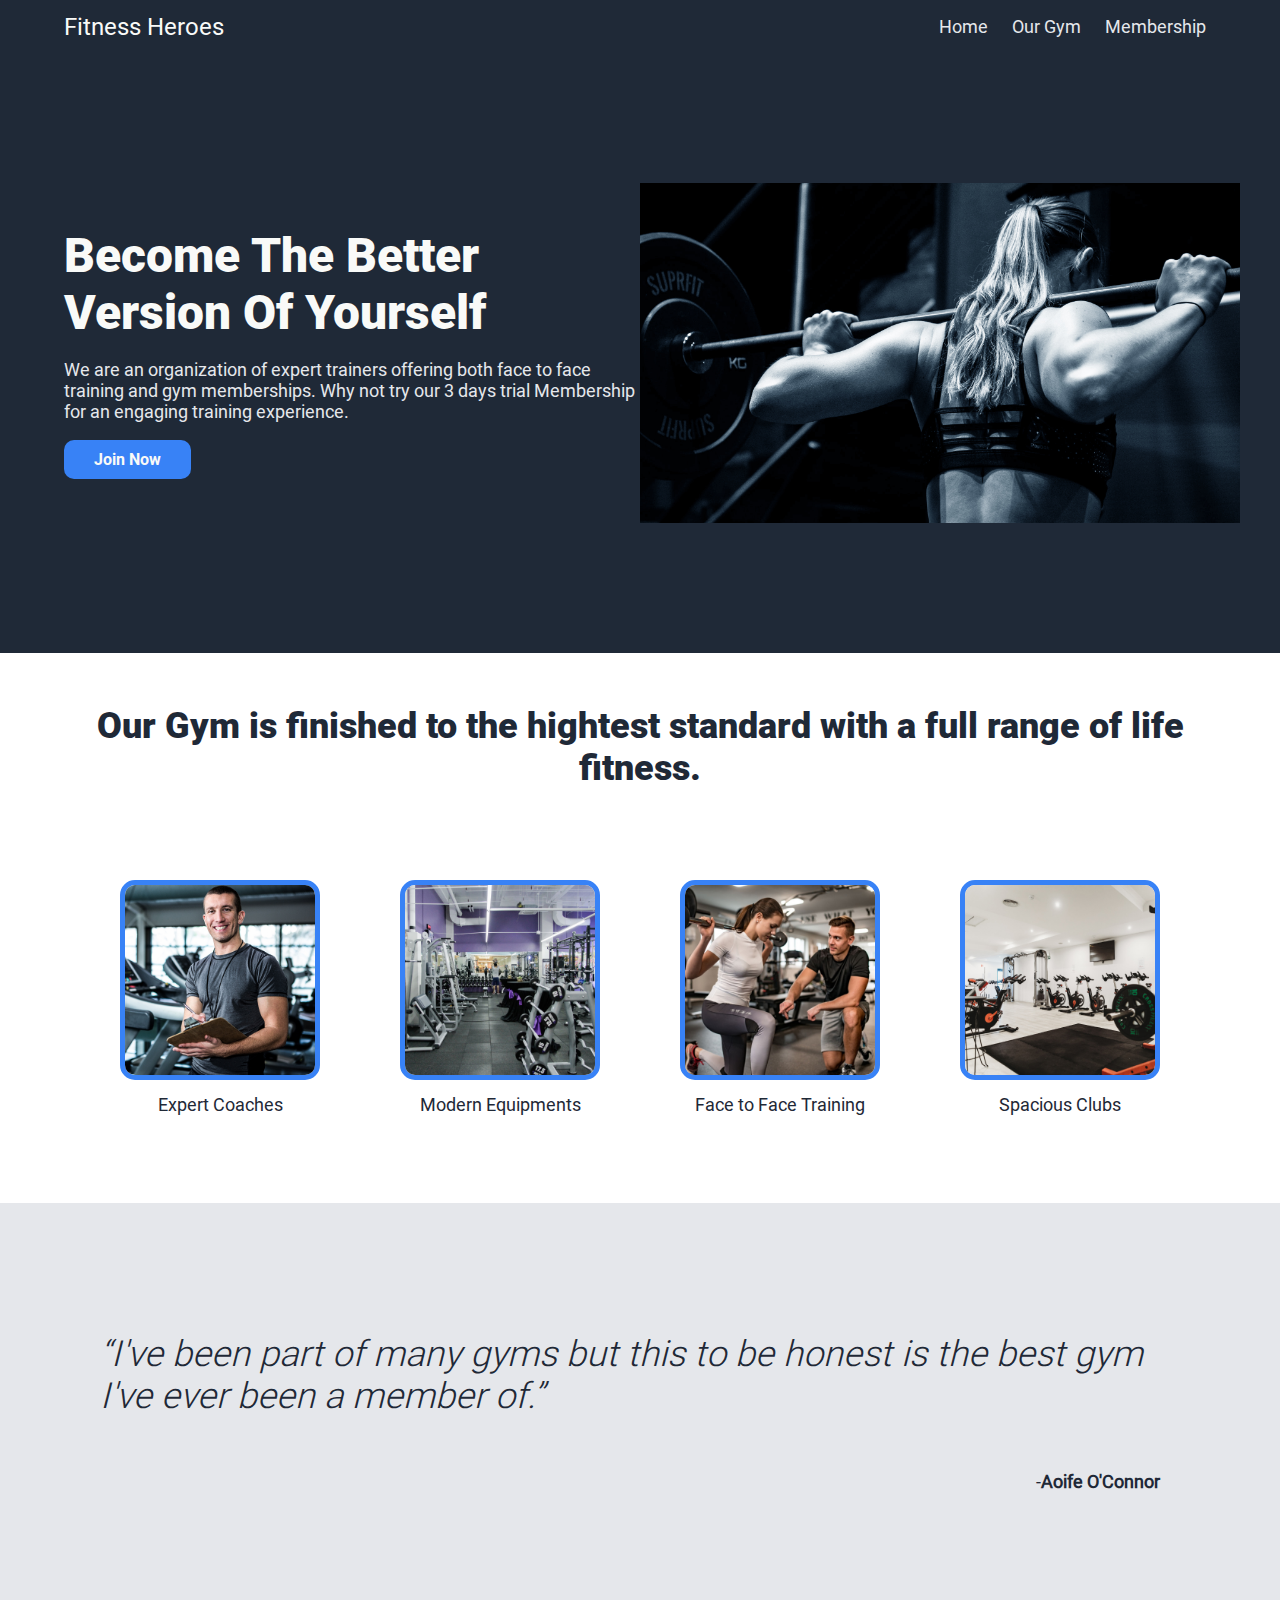
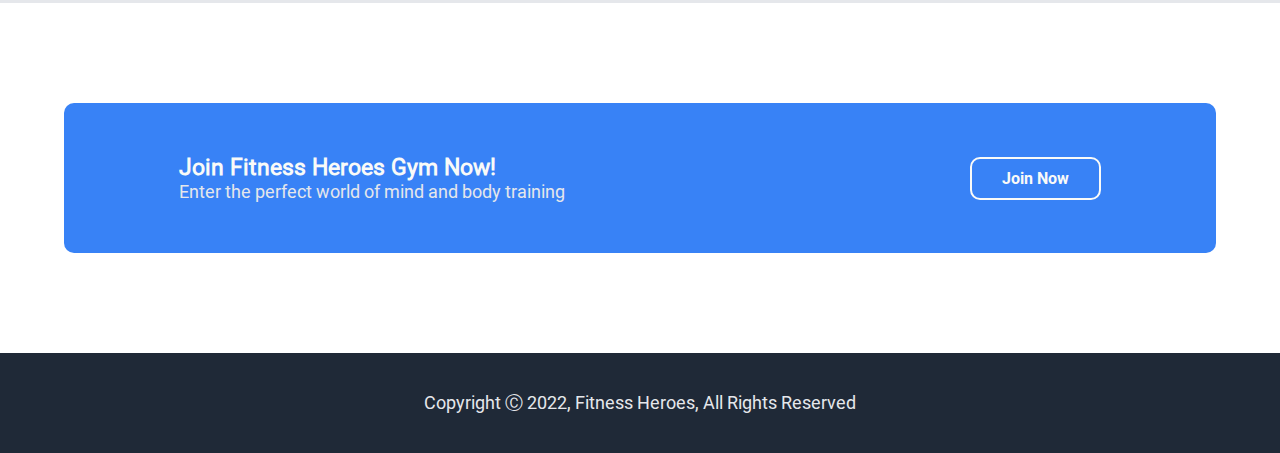
<file: index.html>
<!DOCTYPE html>
<html lang="en">
    <head>
        <meta charset="UTF-8">
        <meta http-equiv="X-UA-Compatible" content="IE=edge">
        <meta name="viewport" content="width=device-width, initial-scale=1.0">
        <!-- Favicon -->
        <link
            rel="icon"
            type="image/png"
            href="./assets/images/favicon.png"
            sizes="16x16"
        >
        <!-- Font Awesome CDN -->
        <link 
            rel="stylesheet" href="https://cdnjs.cloudflare.com/ajax/libs/font-awesome/6.1.1/css/all.min.css" 
            integrity="sha512-KfkfwYDsLkIlwQp6LFnl8zNdLGxu9YAA1QvwINks4PhcElQSvqcyVLLD9aMhXd13uQjoXtEKNosOWaZqXgel0g==" 
            crossorigin="anonymous" 
            referrerpolicy="no-referrer"
        >
        <!-- CSS External File -->
        <link rel="stylesheet" type="text/css" href="./assets/css/style.css">
        <title>Fitness Heroes | Homepage</title>
    </head>
    <body>
        <!-- Navbar -->
        <header class="bg-dark">
            <div class="container">
                <div class="navbar">
                    <a href="./index.html" class="navbar-brand txt-extra-light-color">
                        <i class="fa-solid fa-dumbbell"></i> Fitness Heroes
                    </a>
                    <nav>
                        <ul class="nav-links">
                            <li>
                                <a href="./index.html" class="txt-light-color active">Home</a>
                            </li>
                            <li>
                                <a href="./pages/our-gym.html" class="txt-light-color">Our Gym</a>
                            </li>
                            <li>
                                <a href="./pages/membership.html" class="txt-light-color">Membership</a>
                            </li>
                        </ul>
                    </nav>
                </div>
            </div>
        </header>

        <!-- Hero section -->
        <section class="bg-dark">
            <div id="hero-box" class="container">
                <div class="row">
                    <div class="hero-items">
                        <h1 class="hero-title txt-extra-light-color">Become The Better Version Of Yourself</h1>
                        <p class="hero-secondary-text txt-light-color">
                            We are an organization of expert trainers offering both face to face training and gym memberships. Why not try our 3 
                            days trial Membership for an engaging training experience.
                        </p>
                        <a href="./pages/membership.html" class="my-btn">Join Now</a>
                    </div>
                    <div class="hero-items">
                        <img 
                            src="./assets/images/hero-img.jpg" 
                            alt="A woman lifting a dumbbell at a gym."
                            class="hero-img"
                        >
                    </div>
                </div>
            </div>
        </section>

        <!-- Information section -->
        <section>
            <div id="info-box" class="container-md">
                <div class="info-wrap">
                    <h2 class="txt-center">
                            Our Gym is finished to the hightest standard with a full range of life fitness.
                    </h2>
                    <div class="images-container">
                        <figure>
                            <img 
                                src="./assets/images/info-001.jpg" 
                                alt="Personal trainer smiling"
                                class="info-img"
                                >
                            <figcaption class="txt-center">Expert Coaches</figcaption>
                        </figure>
                        <figure>
                            <img 
                                src="./assets/images/info-002.jpg" 
                                alt="Fitness studio and gym with modern and luxurious equipment"
                                class="info-img"
                            >
                            <figcaption class="txt-center">Modern Equipments</figcaption>
                        </figure>
                        <figure>
                            <img 
                                src="./assets/images/info-003.jpg" 
                                alt="Personal trainer coaching a young woman"
                                class="info-img"
                            >
                            <figcaption class="txt-center">Face to Face Training</figcaption>
                        </figure>
                        <figure>
                            <img 
                                src="./assets/images/info-004.jpg" 
                                alt="Spacious and luxurious spinning room"
                                class="info-img"
                            >
                            <figcaption class="txt-center">Spacious Clubs</figcaption>
                        </figure>
                    </div>
                </div>
            </div>
        </section>

        <!-- Quote section -->
        <section class="bg-light">
            <div id="quote-box" class="container-md">
                <h3 class="txt-light">
                    <em>“I've been part of many gyms but this to be honest is the best gym I've ever been a member of.”</em>
                </h3>
                <p>
                    -<strong>Aoife O'Connor</strong>
                </p>
            </div>
        </section>

        <!-- Sign up section -->
        <section id="sign-up">
            <div class="sign-up-box">
                <div class="container-md">
                    <div class="item-col-start">
                        <h3 class="txt-extra-light-color">Join Fitness Heroes Gym Now!</h3>
                        <p class="txt-light-color">
                            Enter the perfect world of mind and body training
                        </p>
                    </div>
                    <div class="item-col-end">
                        <a href="./pages/membership.html" class="my-btn-outline">Join Now</a>
                    </div>
                </div>
            </div>
        </section>

        <!-- Website footer -->
        <footer class="bg-dark">
            <div class="container">
                <p class="txt-light-color">
                    Copyright Ⓒ 2022, Fitness Heroes, All Rights Reserved
                </p>
            </div>
        </footer>
    </body>
</html>
</file>
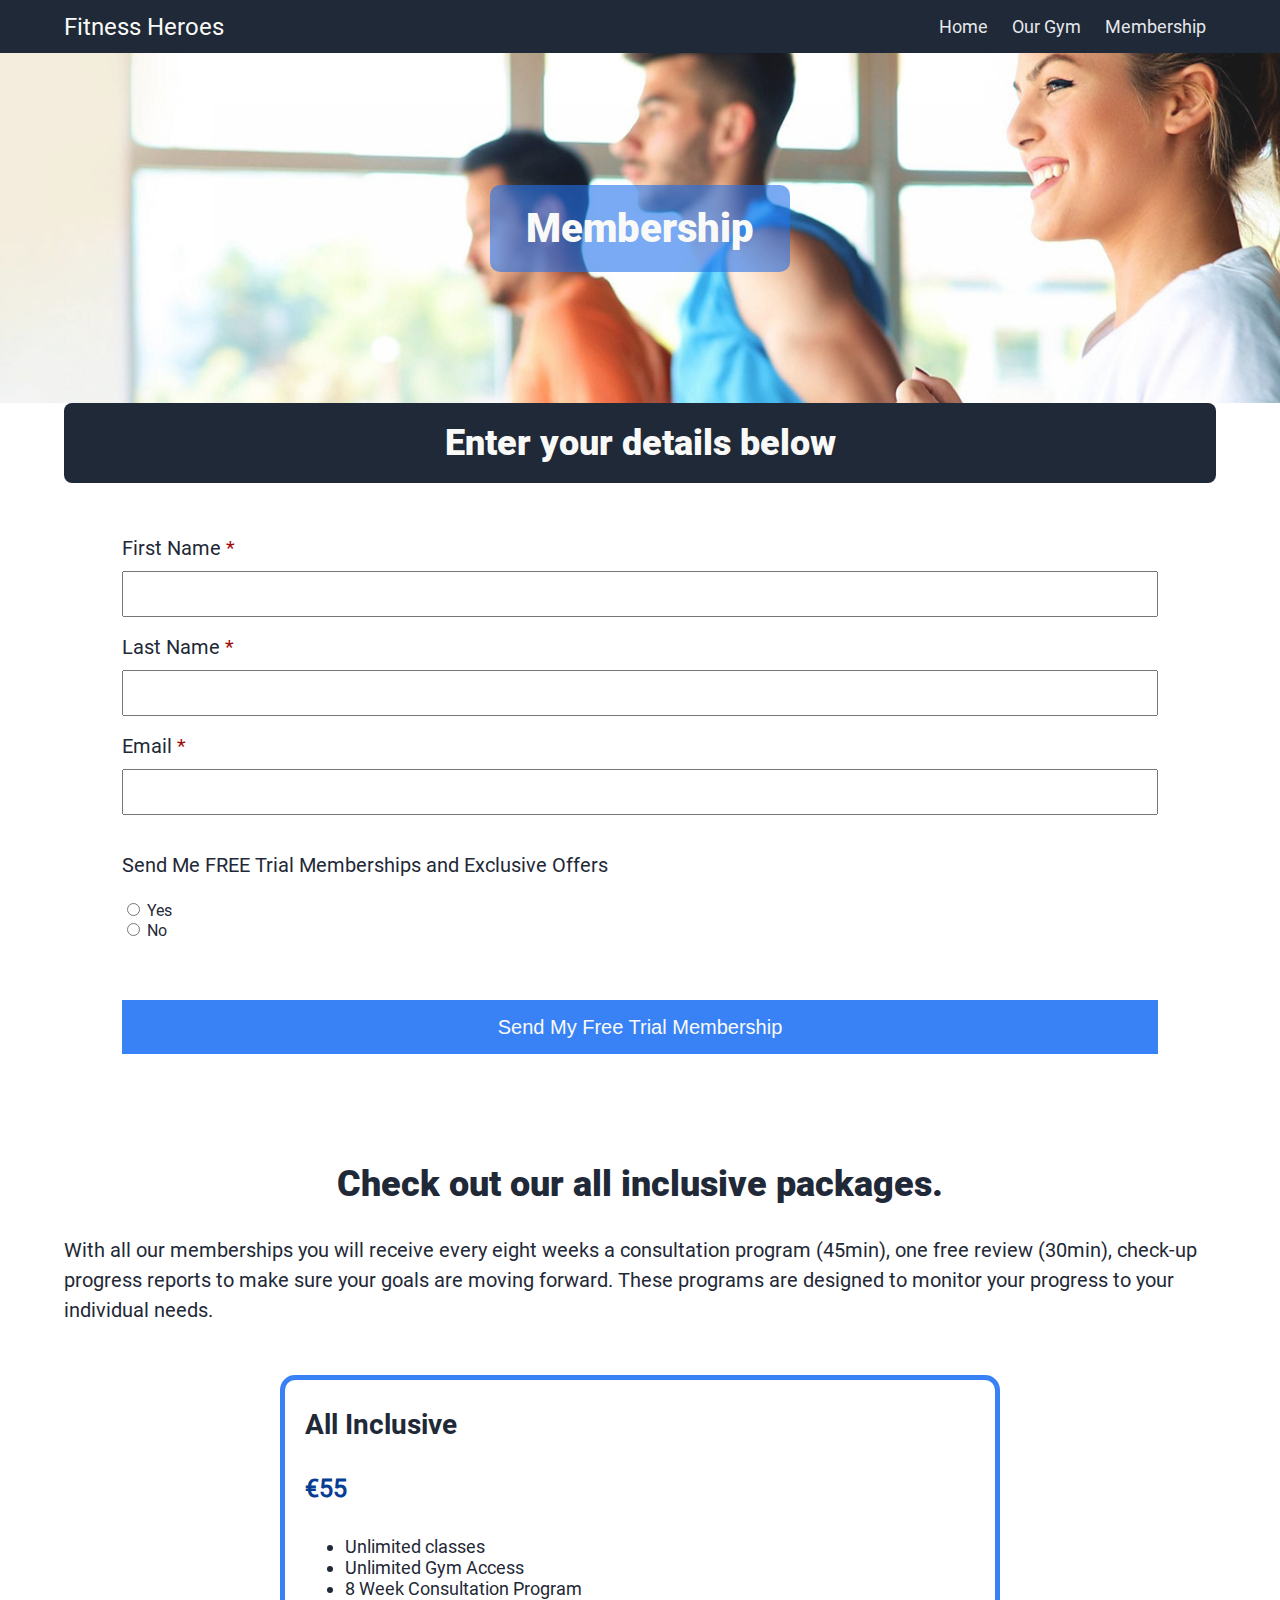
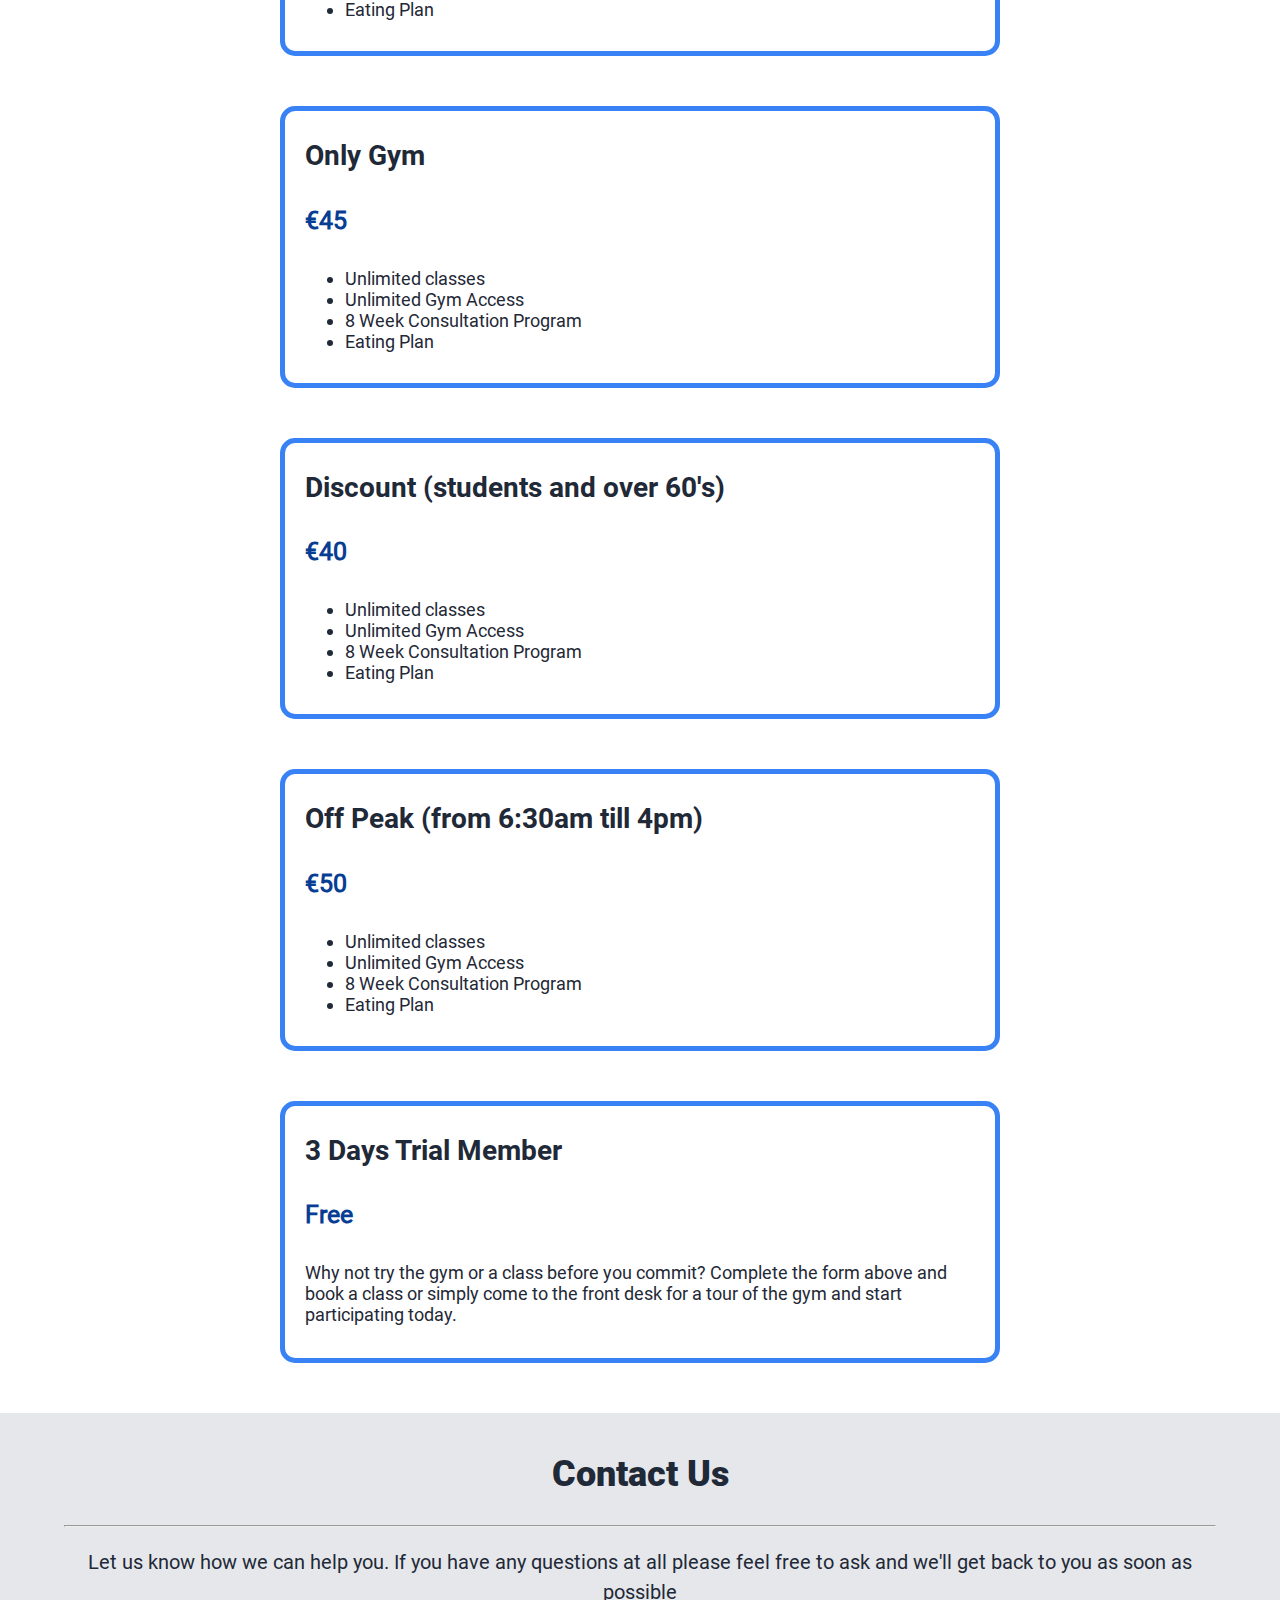
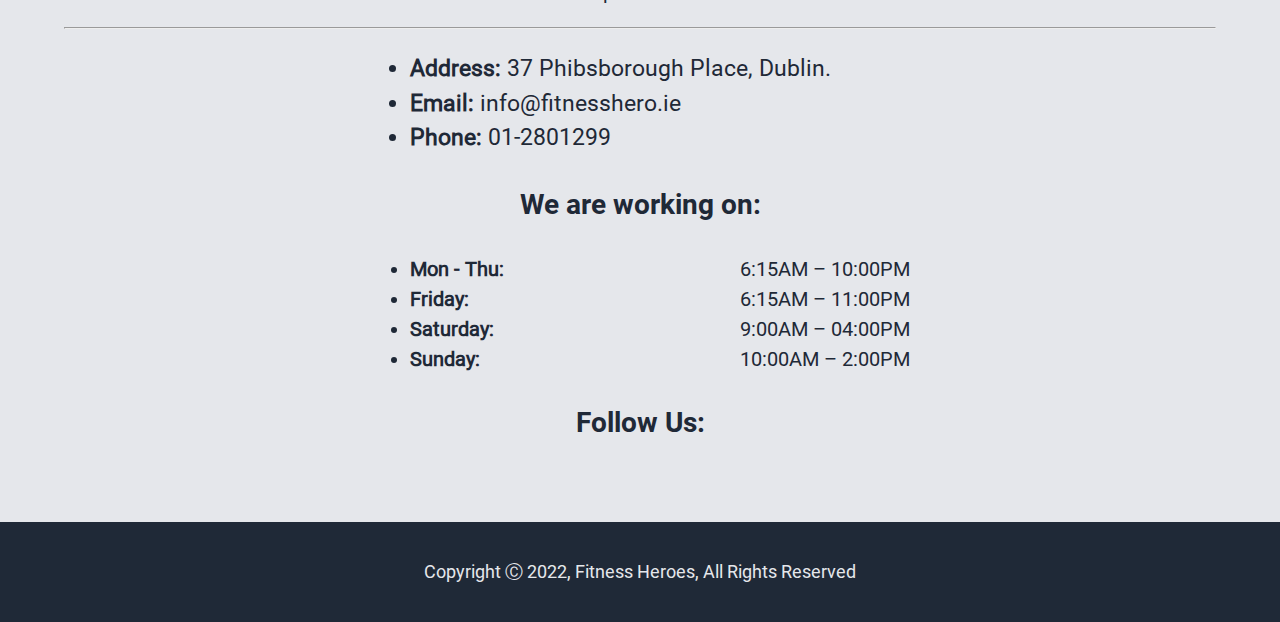
<file: pages/membership.html>
<!DOCTYPE html>
<html lang="en">
    <head>
        <meta charset="UTF-8">
        <meta http-equiv="X-UA-Compatible" content="IE=edge">
        <meta name="viewport" content="width=device-width, initial-scale=1.0">
        <!-- Favicon -->
        <link
            rel="icon"
            type="image/png"
            href="../assets/images/favicon.png"
            sizes="16x16"
        >
        <!-- Font Awesome CDN -->
        <link 
            rel="stylesheet" href="https://cdnjs.cloudflare.com/ajax/libs/font-awesome/6.1.1/css/all.min.css" 
            integrity="sha512-KfkfwYDsLkIlwQp6LFnl8zNdLGxu9YAA1QvwINks4PhcElQSvqcyVLLD9aMhXd13uQjoXtEKNosOWaZqXgel0g==" 
            crossorigin="anonymous" 
            referrerpolicy="no-referrer"
        >
        <!-- CSS External File -->
        <link rel="stylesheet" type="text/css" href="../assets/css/style.css">
        <title>Fitness Heroes | Membership</title>
    </head>
    <body>
        <!-- Navbar -->
        <header class="bg-dark">
            <div class="container">
                <div class="navbar">
                    <a href="../index.html" class="navbar-brand txt-extra-light-color">
                        <i class="fa-solid fa-dumbbell"></i> Fitness Heroes
                    </a>
                    <nav>
                        <ul class="nav-links">
                            <li>
                                <a href="../index.html" class="txt-light-color">Home</a>
                            </li>
                            <li>
                                <a href="./our-gym.html" class="txt-light-color">Our Gym</a>
                            </li>
                            <li>
                                <a href="./membership.html" class="txt-light-color active">Membership</a>
                            </li>
                        </ul>
                    </nav>
                </div>
            </div>
        </header>

        <!-- Banner section -->
        <section id="banner_membership">
            <h2 class="jumbotron txt-center txt-extra-light-color">Membership</h2>
        </section>

        <!-- FREE Trial Memberships section -->
        <section class="container">
            <div class="row bg-dark title-box">
                <h2 class="txt-extra-light-color">
                    <i class="fa-solid fa-chevron-down"></i> Enter your details below <i class="fa-solid fa-chevron-down"></i>
                </h2>
            </div>
            <div class="container-md">
                <div id="my-form">
                    <form action="#">
                        <label for="fname" class="paragraph-lg">
                            First Name <span class="xmark">*</span>
                        </label>
                        <input type="text" id="fname" name="firstname" required>
                    
                        <label for="lname" class="paragraph-lg">
                            Last Name <span class="xmark">*</span>
                        </label>
                        <input type="text" id="lname" name="lastname" required>

                        <label for="email" class="paragraph-lg">
                            Email <span class="xmark">*</span>
                        </label>
                        <input type="email" id="email" name="email" required>

                        <p class="paragraph-lg">
                            Send Me FREE Trial Memberships and Exclusive Offers
                        </p>
                        <input type="radio" id="yes" name="free_trial" value="yes" required>
                        <label for="yes">Yes</label><br>
                        <input type="radio" id="no" name="free_trial" value="no" required>
                        <label for="no">No</label><br>
                    
                        <input 
                            type="submit" 
                            value="Send My Free Trial Membership" 
                            class="paragraph-lg"
                        >
                    </form>
                </div>
            </div>
        </section>

        <!-- Our Plans section -->
        <section class="container">
            <h2 class="txt-center">Check out our all inclusive packages.</h2>
            <p class="paragraph-lg">
                With all our memberships you will receive every eight weeks a consultation program (45min), one free 
                review (30min), check-up progress reports to make sure your goals are moving forward. These programs 
                are designed to monitor your progress to your individual needs.
            </p>

            <!-- Plan 1 -->
            <div class="container-sm">
                <div class="plan-info">
                    <h3 class="plan-info__title">
                        <i class="fa-solid fa-spa orange-icon"></i> All Inclusive
                    </h3>
                    <h4 class="plan-info__price">€55</h4>
                    <ul class="fa-ul">
                        <li>
                            <span class="fa-li check">
                                <i class="fa-solid fa-square-check"></i>
                            </span>
                            Unlimited classes
                        </li>
                        <li>
                            <span class="fa-li check">
                                <i class="fa-solid fa-square-check"></i>
                            </span>
                            Unlimited Gym Access
                        </li>
                        <li>
                            <span class="fa-li check">
                                <i class="fa-solid fa-square-check"></i>
                            </span>
                            8 Week Consultation Program
                        </li>
                        <li>
                            <span class="fa-li check">
                                <i class="fa-solid fa-square-check"></i>
                            </span>Eating Plan
                        </li>
                    </ul>
                </div>
            </div>

            <!-- Plan 2 -->
            <div class="container-sm">
                <div class="plan-info">
                    <h3 class="plan-info__title">
                        <i class="fa-solid fa-spa orange-icon"></i> Only Gym
                    </h3>
                    <h4 class="plan-info__price">€45</h4>
                    <ul class="fa-ul">
                        <li>
                            <span class="fa-li xmark">
                                <i class="fa-solid fa-square-xmark"></i>
                            </span>
                            Unlimited classes
                        </li>
                        <li>
                            <span class="fa-li check">
                                <i class="fa-solid fa-square-check"></i>
                            </span>
                            Unlimited Gym Access
                        </li>
                        <li>
                            <span class="fa-li check">
                                <i class="fa-solid fa-square-check"></i>
                            </span>
                            8 Week Consultation Program
                        </li>
                        <li>
                            <span class="fa-li check">
                                <i class="fa-solid fa-square-check"></i>
                            </span>
                            Eating Plan
                        </li>
                    </ul>
                </div>
            </div>

            <!-- Plan 3 -->
            <div class="container-sm">
                <div class="plan-info">
                    <h3 class="plan-info__title">
                        <i class="fa-solid fa-spa orange-icon"></i> Discount (students and over 60's)
                    </h3>
                    <h4 class="plan-info__price">€40</h4>
                    <ul class="fa-ul">
                        <li>
                            <span class="fa-li check">
                                <i class="fa-solid fa-square-check"></i>
                            </span>Unlimited classes
                        </li>
                        <li>
                            <span class="fa-li check">
                                <i class="fa-solid fa-square-check"></i>
                            </span>Unlimited Gym Access
                        </li>
                        <li>
                            <span class="fa-li check">
                                <i class="fa-solid fa-square-check"></i>
                            </span>
                            8 Week Consultation Program
                        </li>
                        <li>
                            <span class="fa-li check">
                                <i class="fa-solid fa-square-check"></i>
                            </span>
                            Eating Plan
                        </li>
                    </ul>
                </div>
            </div>

            <!-- Plan 4 -->
            <div class="container-sm">
                <div class="plan-info">
                    <h3 class="plan-info__title">
                        <i class="fa-solid fa-spa orange-icon"></i> Off Peak (from 6:30am till 4pm)
                    </h3>
                    <h4 class="plan-info__price">€50</h4>
                    <ul class="fa-ul">
                        <li>
                            <span class="fa-li check">
                                <i class="fa-solid fa-square-check"></i>
                            </span>
                            Unlimited classes
                        </li>
                        <li>
                            <span class="fa-li check">
                                <i class="fa-solid fa-square-check"></i>
                            </span>
                            Unlimited Gym Access
                        </li>
                        <li>
                            <span class="fa-li check">
                                <i class="fa-solid fa-square-check"></i>
                            </span>
                            8 Week Consultation Program
                        </li>
                        <li>
                            <span class="fa-li check">
                                <i class="fa-solid fa-square-check"></i>
                            </span>
                            Eating Plan
                        </li>
                    </ul>
                </div>
            </div>

            <!-- Plan 5 -->
            <div class="container-sm">
                <div class="plan-info">
                    <h3 class="plan-info__title">
                        <i class="fa-solid fa-spa orange-icon"></i> 3 Days Trial Member
                    </h3>
                    <h4 class="plan-info__price">Free</h4>
                    <p>
                        Why not try the gym or a class before you commit? Complete the form above and book a class or simply 
                        come to the front desk for a tour of the gym and start participating today.
                    </p>
                </div>
            </div>
        </section>

        <!-- Contact section -->
        <section id="contact-box" class="bg-light">
            <div class="container">
                <h2 class="txt-center">Contact Us</h2>
                <hr>
                <p class="paragraph-lg txt-center">
                    Let us know how we can help you. If you have any questions at all please feel free to ask and we'll get 
                    back to you as soon as possible
                </p>
                <hr>
                <div class="container-xs paragraph-xl">
                    <ul class="fa-ul">
                        <li>
                            <span class="fa-li check">
                                <i class="fa-solid fa-location-dot"></i>
                            </span>
                            <strong>Address: </strong>37 Phibsborough Place, Dublin.
                        </li>
                        <li>
                            <span class="fa-li check">
                                <i class="fa-solid fa-envelope"></i>
                            </span>
                            <strong>Email: </strong>info@fitnesshero.ie
                        </li>
                        <li>
                            <span class="fa-li check">
                                <i class="fa-solid fa-square-phone"></i>
                            </span>
                            <strong>Phone: </strong>01-2801299
                        </li>
                    </ul>
                </div>

                <div class="container-xs paragraph-xl">
                    <h3 class="plan-info__title txt-center">We are working on:</h3>
                    <ul class="fa-ul paragraph-lg">
                        <li>
                            <span class="fa-li check">
                                <i class="fa-solid fa-feather-pointed"></i>
                            </span>
                            <strong>Mon - Thu: </strong>
                            <span class="float-end">
                                6:15AM – 10:00PM
                            </span>
                        </li>
                        <li>
                            <span class="fa-li check">
                                <i class="fa-solid fa-feather-pointed"></i>
                            </span>
                            <strong>Friday: </strong>
                            <span class="float-end">
                                6:15AM – 11:00PM
                            </span>
                        </li>
                        <li>
                            <span class="fa-li check">
                                <i class="fa-solid fa-feather-pointed"></i>
                            </span>
                            <strong>Saturday: </strong>
                            <span class="float-end">
                                9:00AM – 04:00PM
                            </span>
                        </li>
                        <li>
                            <span class="fa-li check">
                                <i class="fa-solid fa-feather-pointed"></i>
                            </span>
                            <strong>Sunday: </strong>
                            <span class="float-end">
                                10:00AM – 2:00PM
                            </span>
                        </li>
                    </ul>
                </div>

                <div class="container-xs paragraph-xl">
                    <h3 class="plan-info__title txt-center">Follow Us:</h3>
                    <div class="txt-center">
                        <a 
                        href="https://www.facebook.com/"
                        target="_blank"
                        rel="noopener noreferrer"
                        class="social-icon"
                        >
                            <i class="fa-brands fa-facebook-square"></i>
                        </a>
                        <a 
                        href="https://www.instagram.com/"
                        target="_blank"
                        rel="noopener noreferrer"
                        class="social-icon"
                        >
                            <i class="fa-brands fa-instagram-square"></i>
                        </a>
                    </div>
                </div>
            </div>
        </section>

        <!-- Website footer -->
        <footer class="bg-dark">
            <div class="container">
                <p class="txt-light-color">
                    Copyright Ⓒ 2022, Fitness Heroes, All Rights Reserved
                </p>
            </div>
        </footer>
    </body>
</html>
</file>
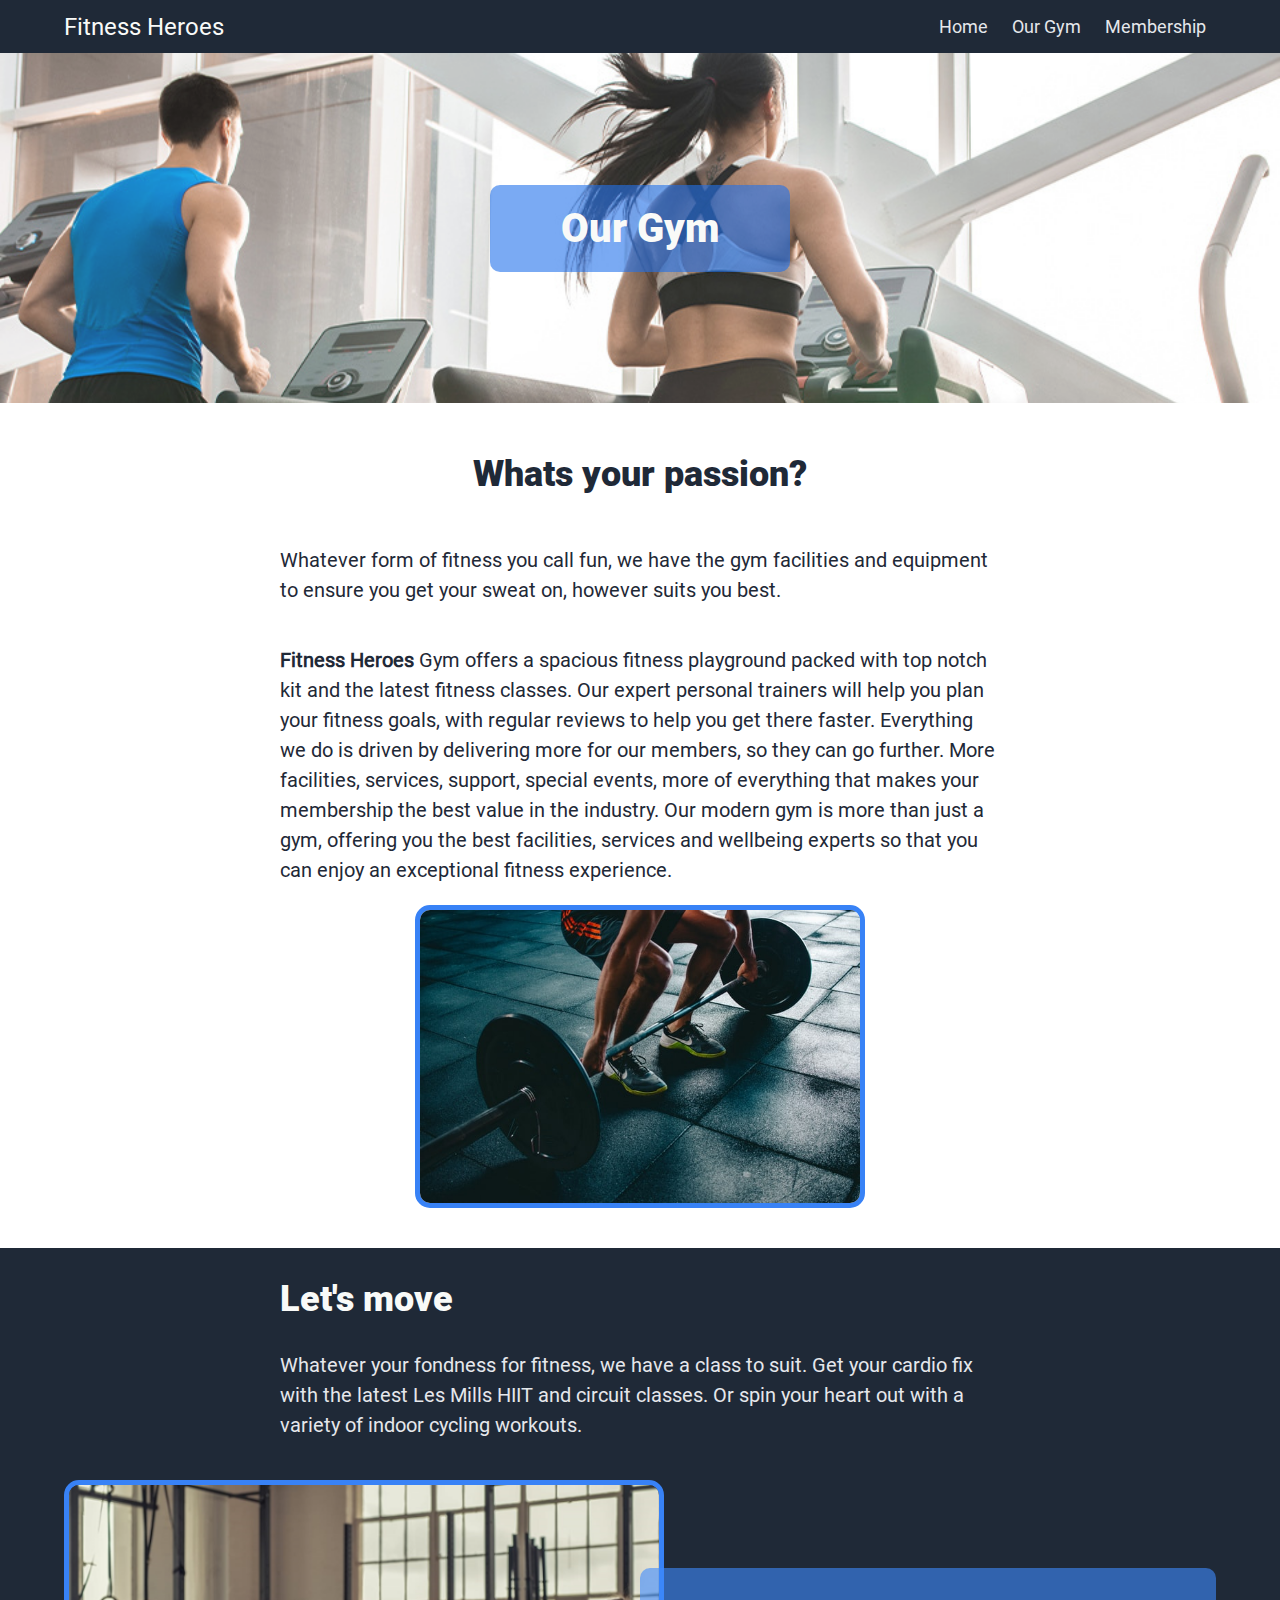
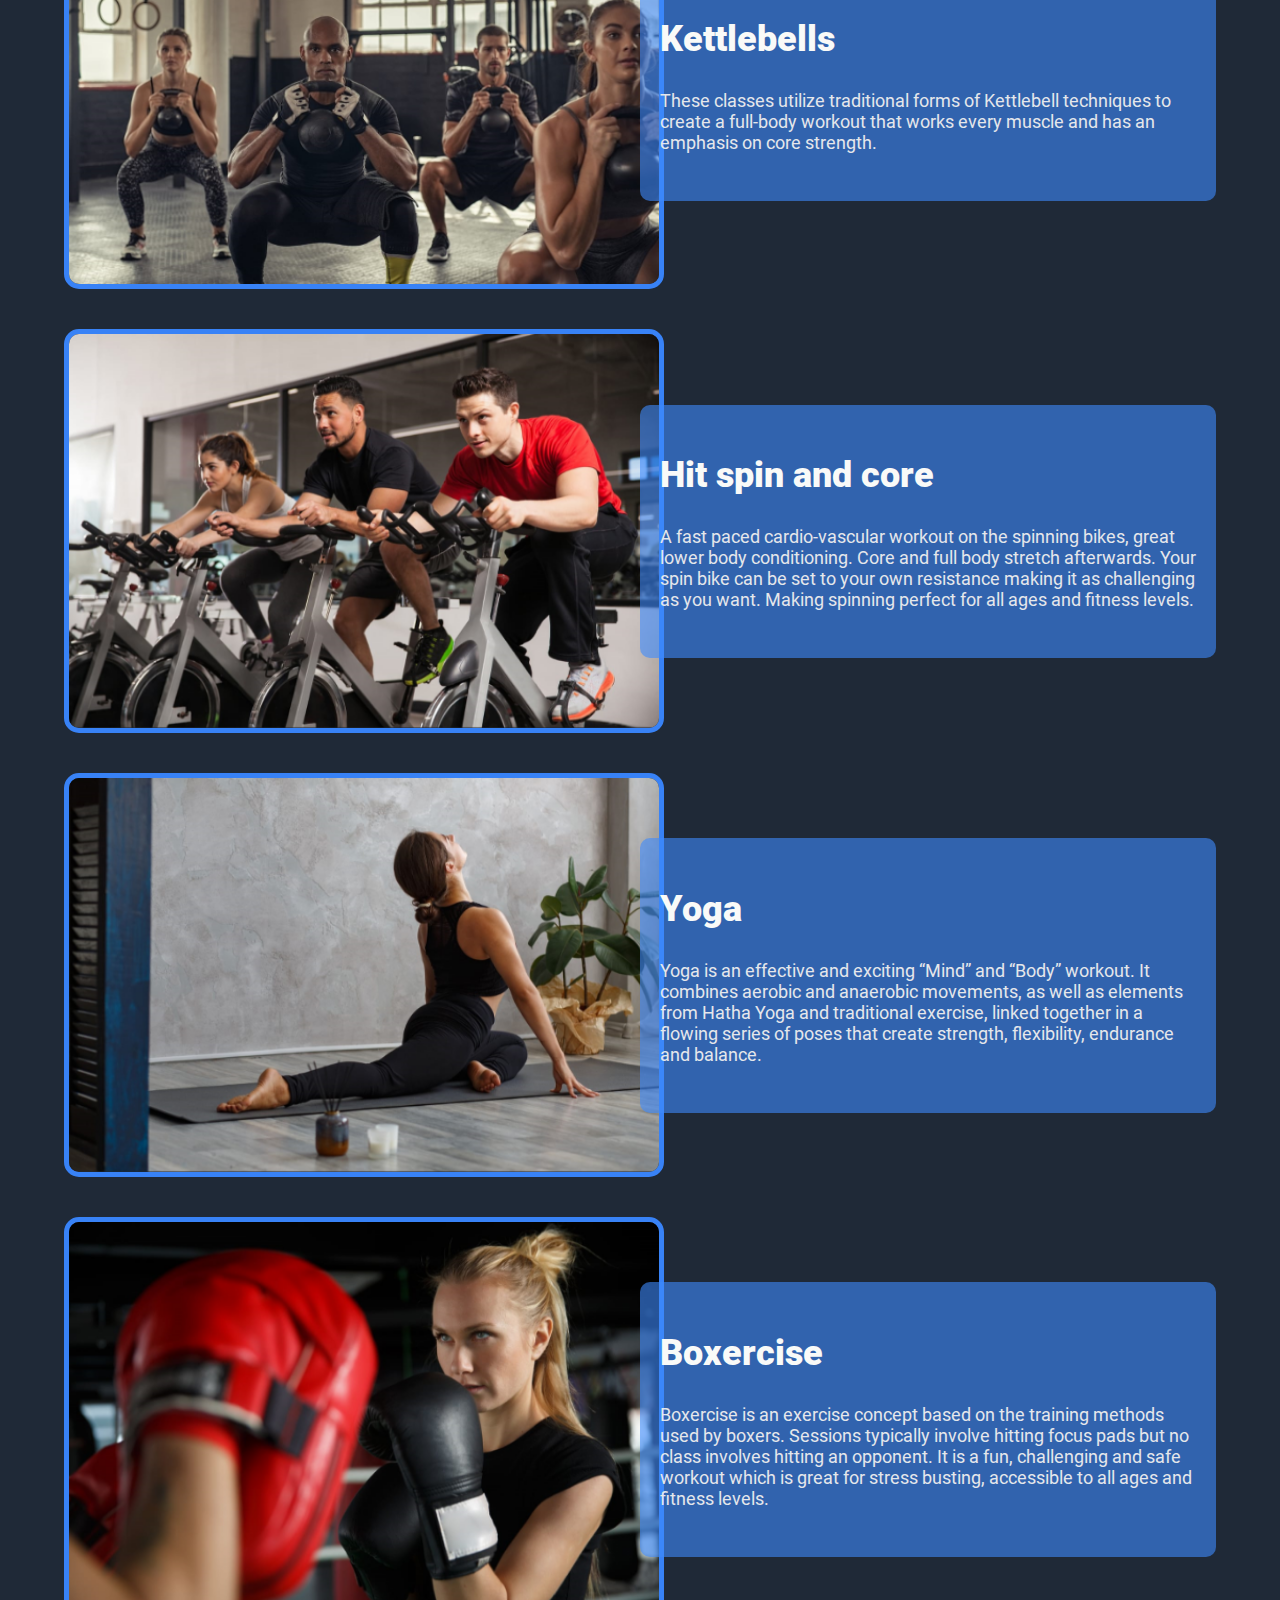
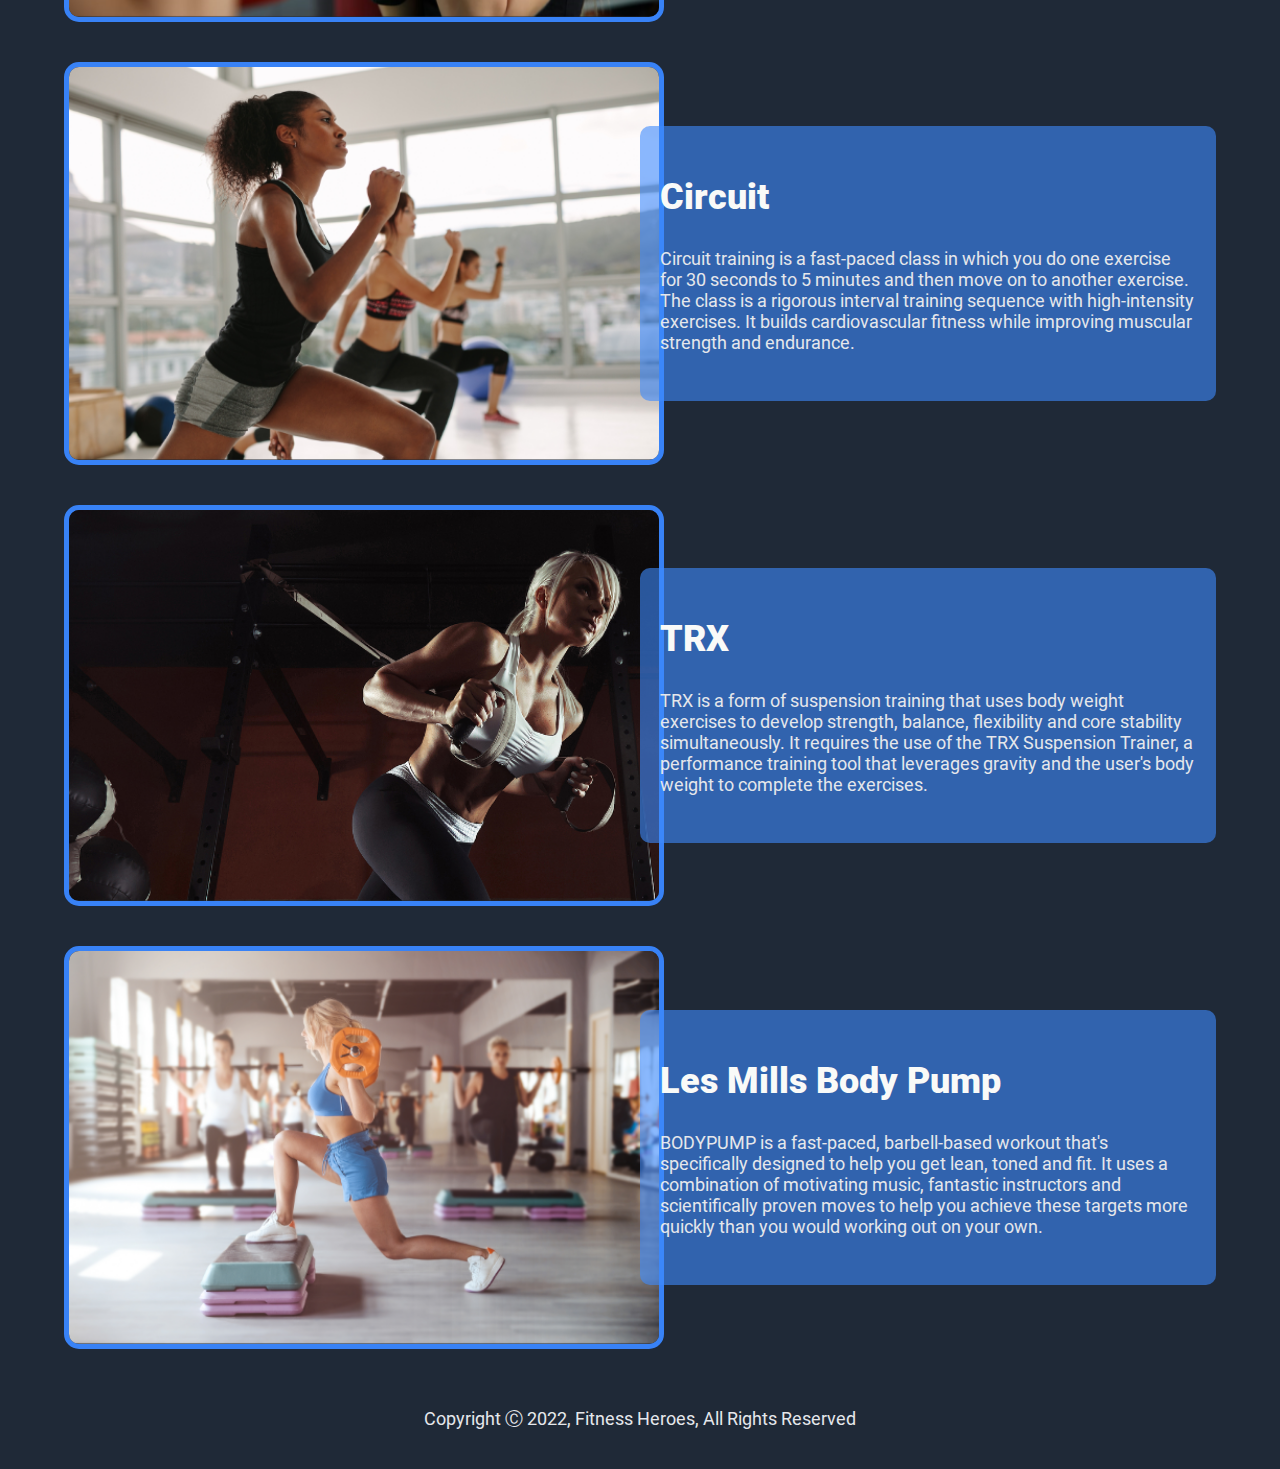
<file: pages/our-gym.html>
<!DOCTYPE html>
<html lang="en">
    <head>
        <meta charset="UTF-8">
        <meta http-equiv="X-UA-Compatible" content="IE=edge">
        <meta name="viewport" content="width=device-width, initial-scale=1.0">
        <!-- Favicon -->
        <link
            rel="icon"
            type="image/png"
            href="../assets/images/favicon.png"
            sizes="16x16"
        >
        <!-- Font Awesome CDN -->
        <link 
            rel="stylesheet" href="https://cdnjs.cloudflare.com/ajax/libs/font-awesome/6.1.1/css/all.min.css" 
            integrity="sha512-KfkfwYDsLkIlwQp6LFnl8zNdLGxu9YAA1QvwINks4PhcElQSvqcyVLLD9aMhXd13uQjoXtEKNosOWaZqXgel0g==" 
            crossorigin="anonymous" 
            referrerpolicy="no-referrer"
        >
        <!-- CSS External File -->
        <link rel="stylesheet" type="text/css" href="../assets/css/style.css">
        <title>Fitness Heroes | Our Gym</title>
    </head>
    <body>
        <!-- Navbar -->
        <header class="bg-dark">
            <div class="container">
                <div class="navbar">
                    <a href="../index.html" class="navbar-brand txt-extra-light-color">
                        <i class="fa-solid fa-dumbbell"></i> Fitness Heroes
                    </a>
                    <nav>
                        <ul class="nav-links">
                            <li>
                                <a href="../index.html" class="txt-light-color">Home</a>
                            </li>
                            <li>
                                <a href="./our-gym.html" class="txt-light-color active">Our Gym</a>
                            </li>
                            <li>
                                <a href="./membership.html" class="txt-light-color">Membership</a>
                            </li>
                        </ul>
                    </nav>
                </div>
            </div>
        </header>

        <!-- Banner section -->
        <section id="banner_our-gym">
            <h2 class="jumbotron txt-center txt-extra-light-color">Our Gym</h2>
        </section>

        <!-- Gym Info section -->
        <section class="container-sm">
            <div class="box-sm">
                <h2 class="txt-center">Whats your passion?</h2>
                <p class="paragraph-lg">
                    Whatever form of fitness you call fun, we have the gym facilities and equipment to ensure you get your sweat on, 
                    however suits you best.
                </p>
                <p class="paragraph-lg">
                    <strong>Fitness Heroes</strong> Gym offers a spacious fitness playground packed with top notch kit and the latest 
                    fitness classes. Our expert personal trainers will help you plan your fitness goals, with regular reviews 
                    to help you get there faster. Everything we do is driven by delivering more for our members, so they can go further. 
                    More facilities, services, support, special events, more of everything that makes your membership the best value in 
                    the industry. Our modern gym is more than just a gym, offering you the best facilities, services and wellbeing experts 
                    so that you can enjoy an exceptional fitness experience.
                </p>
                <img 
                    src="../assets/images/img-001.jpg" 
                    alt="A man lifting a lot of weight at a gym."
                    class="about-img"
                >
            </div>
        </section>

        <section id="gym-classes" class="bg-dark">
            <div class="container">
                <div class="container-sm">
                    <h2 class="txt-extra-light-color">Let's move</h2>
                    <p class="paragraph-lg txt-light-color">
                        Whatever your fondness for fitness, we have a class to suit. Get your cardio fix with the latest Les Mills HIIT and 
                        circuit classes. Or spin your heart out with a variety of indoor cycling workouts.
                    </p>
                </div>

                <!-- Kettlebells class -->
                <div class="row">
                    <div class="gym-class-img">
                        <img 
                            src="../assets/images/classes1.png" 
                            alt="Kettlebells class"
                            class="class-img"
                        >
                    </div>
                    <div class="gym-class">
                        <div class="jumbotron-txt">
                            <h2 class="txt-extra-light-color">Kettlebells</h2>
                            <p class="txt-light-color">
                                These classes utilize traditional forms of Kettlebell techniques to create a full-body 
                                workout that works every muscle and has an emphasis on core strength.
                            </p>
                        </div>
                    </div>
                </div>

                <!-- Hit spin and core class -->
                <div class="row">
                    <div class="gym-class-img">
                        <img 
                            src="../assets/images/classes2.png" 
                            alt="Hit spin and core class"
                            class="class-img"
                        >
                    </div>
                    <div class="gym-class">
                        <div class="jumbotron-txt">
                            <h2 class="txt-extra-light-color">Hit spin and core</h2>
                            <p class="txt-light-color">
                                A fast paced cardio-vascular workout on the spinning bikes, great lower body conditioning. Core and 
                                full body stretch afterwards. Your spin bike can be set to your own resistance making it as challenging 
                                as you want. Making spinning perfect for all ages and fitness levels.
                            </p>
                        </div>
                    </div>
                </div>

                <!-- Yoga class -->
                <div class="row">
                    <div class="gym-class-img">
                        <img 
                            src="../assets/images/classes3.png" 
                            alt="Yoga class"
                            class="class-img"
                        >
                    </div>
                    <div class="gym-class">
                        <div class="jumbotron-txt">
                            <h2 class="txt-extra-light-color">Yoga</h2>
                            <p class="txt-light-color">
                                Yoga is an effective and exciting “Mind” and “Body” workout. It combines aerobic and anaerobic movements, 
                                as well as elements from Hatha Yoga and traditional exercise, linked together in a flowing series of poses 
                                that create strength, flexibility, endurance and balance.
                            </p>
                        </div>
                    </div>
                </div>

                <!-- Boxercise class -->
                <div class="row">
                    <div class="gym-class-img">
                        <img 
                            src="../assets/images/classes4.png" 
                            alt="Boxercise class"
                            class="class-img"
                        >
                    </div>
                    <div class="gym-class">
                        <div class="jumbotron-txt">
                            <h2 class="txt-extra-light-color">Boxercise</h2>
                            <p class="txt-light-color">
                                Boxercise is an exercise concept based on the training methods used by boxers. Sessions typically involve 
                                hitting focus pads but no class involves hitting an opponent. It is a fun, challenging and safe workout 
                                which is great for stress busting, accessible to all ages and fitness levels.
                            </p>
                        </div>
                    </div>
                </div>

                <!-- Circuit class -->
                <div class="row">
                    <div class="gym-class-img">
                        <img 
                            src="../assets/images/classes5.png" 
                            alt="Circuit class"
                            class="class-img"
                        >
                    </div>
                    <div class="gym-class">
                        <div class="jumbotron-txt">
                            <h2 class="txt-extra-light-color">Circuit</h2>
                            <p class="txt-light-color">
                                Circuit training is a fast-paced class in which you do one exercise for 30 seconds to 5 minutes and then 
                                move on to another exercise. The class is a rigorous interval training sequence with high-intensity exercises. 
                                It builds cardiovascular fitness while improving muscular strength and endurance.
                            </p>
                        </div>
                    </div>
                </div>

                <!-- TRX class -->
                <div class="row">
                    <div class="gym-class-img">
                        <img 
                            src="../assets/images/classes6.png" 
                            alt="TRX class"
                            class="class-img"
                        >
                    </div>
                    <div class="gym-class">
                        <div class="jumbotron-txt">
                            <h2 class="txt-extra-light-color">TRX</h2>
                            <p class="txt-light-color">
                                TRX is a form of suspension training that uses body weight exercises to develop strength, balance, flexibility 
                                and core stability simultaneously. It requires the use of the TRX Suspension Trainer, a performance training tool 
                                that leverages gravity and the user's body weight to complete the exercises.
                            </p>
                        </div>
                    </div>
                </div>

                <!-- Les Mills Body Pump class -->
                <div class="row">
                    <div class="gym-class-img">
                        <img 
                            src="../assets/images/classes7.png" 
                            alt="Les Mills Body Pump class"
                            class="class-img"
                        >
                    </div>
                    <div class="gym-class">
                        <div class="jumbotron-txt">
                            <h2 class="txt-extra-light-color">Les Mills Body Pump</h2>
                            <p class="txt-light-color">
                                BODYPUMP is a fast-paced, barbell-based workout that's specifically designed to help you get lean, toned and fit. 
                                It uses a combination of motivating music, fantastic instructors and scientifically proven moves to help you 
                                achieve these targets more quickly than you would working out on your own.
                            </p>
                        </div>
                    </div>
                </div>
            </div>
        </section>

        <!-- Website footer -->
        <footer class="bg-dark">
            <div class="container">
                <p class="txt-light-color">
                    Copyright Ⓒ 2022, Fitness Heroes, All Rights Reserved
                </p>
            </div>
        </footer>
    </body>
</html>
</file>
<file: assets/css/style.css>
/* Fonts */

@font-face {
    font-family: 'Roboto-lighter';
    src: url(../fonts/Roboto-Light.ttf) format('truetype');
}

@font-face {
    font-family: 'Roboto-bolder';
    src: url(../fonts/Roboto-Black.ttf) format('truetype');
}

@font-face {
    font-family: 'Roboto-bold';
    src: url(../fonts/Roboto-Bold.ttf) format('truetype');
}

@font-face {
    font-family: 'Roboto';
    src: url(../fonts/Roboto-Regular.ttf) format('truetype');
}

html,
body {
    box-sizing: border-box;
    font-family: 'Roboto', sans-serif;
    color: #1F2937;
    margin: 0;
    padding: 0;
}

*,
*:before,
*:after {
    box-sizing: inherit;
}

/* Utilities */

.container {
    width: 90%;
    max-width: 1320px;
    margin-left: auto;
    margin-right: auto;
}

.container-md {
    width: 90%;
    max-width: 1140px;
    margin-left: auto;
    margin-right: auto;
}

.container-sm {
    width: 90%;
    max-width: 720px;
    margin-left: auto;
    margin-right: auto;
}

.container-xs {
    width: 90%;
    max-width: 540px;
    margin-left: auto;
    margin-right: auto;
}

.row {
    display: flex;
}

.bg-dark {
    background-color: #1F2937;
}

.bg-light {
    background-color: #E5E7EB;
}

.bg-primary {
    background-color: #3882F6;
}

.txt-extra-light-color {
    color: #F9FAF8;
}

.txt-light-color {
    color: #E5E7EB;
}

.my-btn {
    background-color: #3882F6;
    color: #F9FAF8;
    padding: 10px 30px;
    border-radius: 10px;
    text-decoration: none;
    font-family: 'Roboto-Bold';
}

.my-btn:hover,
.my-btn-outline:hover,
#my-form input[type=submit]:hover {
    background-color: #5396FF;
}

.my-btn-outline {
    background-color: transparent;
    padding: 10px 30px;
    border-radius: 10px;
    text-decoration: none;
    font-family: 'Roboto-Bold';
    color: #F9FAF8;
    border: 2px solid #F9FAF8;
}

.txt-center {
    text-align: center;
}

.txt-light {
    font-family: 'Roboto-lighter', sans-serif;
    font-weight: 200;
}

h2 {
    font-size: 36px;
    font-family: 'Roboto-bolder', sans-serif;
}

p,
figcaption,
.nav-links li a,
.plan-info ul li {
    font-size: 18px;
}

.paragraph-lg {
    font-size: 20px;
    line-height: 1.5;
}

.paragraph-xl {
    font-size: 23px;
    line-height: 1.5;
}

/* Navbar */

.navbar {
    display: flex;
    justify-content: space-between;
    align-items: center;
}

.navbar-brand {
    font-size: 24px;
}

.nav-links {
    list-style: none;
}

a.navbar-brand,
.nav-links li a {
    text-decoration: none;
}

a.navbar-brand:hover,
.nav-links li a:hover,
a.navbar-brand:focus,
.nav-links li a:focus,
.nav-links li a.active:visited {
    color: #CECECE;
}

.nav-links li {
    display: inline-block;
    padding: 0 10px;
}

/* Hero Section */

.hero-title {
    font-size: 48px;
    font-family: 'Roboto-bolder', sans-serif;
    margin: 0;
}

#hero-box {
    min-height: 600px;
    display: flex;
}

.hero-items {
    display: flex;
    flex-direction: column;
    width: 50%;
    align-items: start;
    justify-content: center;
}

.hero-img {
    width: 600px;
    height: auto;
    margin-left: auto;
    margin-top: 10px;
    margin-bottom: 10px;
}

/* Information section */

#info-box {
    min-height: 550px;
    display: flex;
}

.info-wrap {
    display: flex;
    flex-wrap: wrap;
    justify-content: center;
    align-items: center;  
}

.images-container {
    display: flex;
    justify-content: space-around;
    align-items: center;  
    margin-bottom: 50px;
}

.info-img {
    width: 200px;
    min-height: auto;
    border-radius: 15px;
    margin-bottom: 10px;
    border: 5px solid #3882F6;
}

/* Quote section */

#quote-box {
    display: flex;
    flex-direction: column;
    height: 400px;
    justify-content: center;
    padding: 0 30px;
}

#quote-box h3 {
    font-size: 36px;;
}

#quote-box p {
    text-align: right;
    padding-right: 20px;
}

/* Sign up section */

#sign-up {
    display: flex;
    min-height: 350px;
    justify-content: center;
    align-items: center;
}

.sign-up-box {
    display: flex;
    justify-content: center;
    align-items: center;
    width: 90%;
    max-width: 1320px;
    height: 150px;
    background-color: #3882F6;
    border-radius: 10px;
    padding: 0 30px;
}

#sign-up .sign-up-box h3 {
    font-size: 23px;
    margin: 0;
}

#sign-up .sign-up-box p {
    margin: 0;
}

#sign-up .container-md {
    display: flex;
    justify-content: space-between;
    padding: 0 30px;
}

.item-col-start {
    display: flex;
    flex-direction: column;
    justify-content: center;
    align-items: flex-start; 
}

.item-col-end {
    display: flex;
    flex-direction: column;
    justify-content: center;
    align-items: end;
}

/* Banner */

#banner_membership {
    background: url("../images/banner-002.jpg") no-repeat center center fixed;
    height: 350px;
    -webkit-background-size: cover;
    -moz-background-size: cover;
    -o-background-size: cover;
    background-size: cover;

    opacity: 0.9;
    display: flex;
    align-items: center;
    justify-content: center;
    overflow-x: hidden;
    overflow-y: hidden;

    position: relative;
    top: 0;
    bottom: 0;
    left: 0;
    right: 0;
}

#banner_our-gym {
    background: url("../images/banner-001.jpg") no-repeat center center fixed;
    height: 350px;
    -webkit-background-size: cover;
    -moz-background-size: cover;
    -o-background-size: cover;
    background-size: cover;

    opacity: 0.9;
    display: flex;
    align-items: center;
    justify-content: center;
    overflow-x: hidden;
    overflow-y: hidden;

    position: relative;
    top: 0;
    bottom: 0;
    left: 0;
    right: 0;
}

#banner_membership h2,
#banner_our-gym h2 {
    font-size: 40px;
}

.jumbotron {
    background-color: rgba(10, 99, 233, 0.6);
    width: 300px;
    padding: 20px;
    border-radius: 10px;
}

.jumbotron-txt {
    background-color: rgba(62, 138, 253, 0.6);
    max-width: 600px;
    padding: 20px 20px 30px;
    border-radius: 10px;
    margin-left: auto;
    margin-right: auto;
}

/* Our Gym Page */

.box-sm {
    min-height: 650px;
    display: flex;
    flex-direction: column;
    justify-content: center;
    align-items: center;
    padding: 20px 0;
}

.about-img {
    width: 450px;
    height: auto;
    border-radius: 15px;
    margin-bottom: 20px;
    border: 5px solid #3882F6;
}

#gym-classes {
    min-height: 800px;
    display: flex;
    flex-direction: column;
    justify-content: center;
    align-items: center;
}

.gym-class {
    display: flex;
    flex-direction: column;
    width: 50%;
    align-items: start;
    justify-content: center;
}

.gym-class-img {
    display: flex;
    flex-direction: column;
    width: 50%;
    align-items: center;
    justify-content: center; 
}

.class-img {
    width: 600px;
    height: auto;
    margin: 20px auto;
    border-radius: 15px;
    border: 5px solid #3882F6;
}

/* Membership Page */

.title-box {
    display: flex;
    justify-content: center;
    align-items: center;
    height: 80px;
    border-radius: 8px;
}

.title-box h2 i {
    padding-left: 15px;
    padding-right: 15px;
}

#my-form {
    height: 650px;
    display: flex;
    flex-direction: column;
    align-items: center;
    justify-content: center; 
}

#my-form input[type=text],
#my-form input[type=email] {
    width: 100%;
    padding: 12px 20px;
    margin: 8px 0 15px;
    box-sizing: border-box;
    font-size: 16px;
}

#my-form input[type=submit] {
    background-color: #3882F6;
    border: none;
    color: #F9FAF8;
    width: 100%;
    padding: 12px 20px;
    text-decoration: none;
    margin: 60px 0 30px;
}

.plan-info {
    border: 5px solid #3882F6;
    border-radius: 15px;
    min-height: 200px;
    margin: 50px 0;
    padding: 0 20px 15px;
}

.plan-info__title {
    font-size: 28px;
    font-family: 'Roboto-bold', sans-serif;
}

.plan-info__price {
    font-size: 25px;
    color: #073E93;
}

.check {
    color: #4CAF50;
}

.xmark {
    color: #9F0E0E;
}

.orange-icon {
    color: #D95413;
}

#contact-box {
    min-height: 400px;
    display: flex;
    justify-content: center;
    padding-bottom: 50px;
    padding-top: 10px;
}

.float-end {
    float: right;
}

.social-icon {
    font-size: 50px;
    text-decoration: none;
    color: #1F2937;
}

.social-icon:hover{
    color: #3882F6;
} 
/* Footer */

footer {
    height: 100px;
    display: flex;
    flex-direction: column;
    text-align: center;
    justify-content: center;
}

/* Media Queries */

@media only screen and (max-width: 1180px) {
    #hero-box .hero-title {
        font-size: 40px;
        padding-top: 50px;
    }
    #hero-box .hero-img {
        width: 450px;
        height: auto;
        margin-left: auto;
        margin-right: auto;
        margin-top: 50px;
        margin-bottom: 10px;
    }
    #info-box {
        min-height: 550px;
        display: flex;
        flex-direction: column;
    }
    .images-container {
        display: flex;
        flex-direction: column;
        justify-content: space-around;
        align-items: center;  
        margin-bottom: 50px;
    }
    #info-box .info-img {
        width: 400px;
        min-height: auto;
        border-radius: 15px;
        margin-bottom: 10px;
        border: 5px solid #3882F6;
    }    
}

@media only screen and (max-width: 960px) {
    h2 {
        font-size: 28px;
    }
    .navbar {
        display: flex;
        flex-direction: column;
        justify-content: space-between;
        align-items: center;
    }
    .navbar-brand {
        font-size: 24px;
        padding-top: 10px;
    }
    #hero-box {
        display: flex;
        flex-direction: column;
    }
    #hero-box .row {
        display: flex;
        flex-direction: column;
    }
    #hero-box .hero-items {
        display: flex;
        flex-direction: column;
        width: 100%;
        align-items: start;
        justify-content: center;
    }
    #hero-box .hero-title {
        font-size: 35px;
        padding-top: 50px;
    }
    #hero-box .hero-img {
        width: 450px;
        height: auto;
        margin-left: auto;
        margin-right: auto;
        margin-top: 50px;
        margin-bottom: 10px;
    }
    #info-box {
        min-height: 550px;
        display: flex;
        flex-direction: column;
    }
    .images-container {
        display: flex;
        flex-direction: column;
        justify-content: space-around;
        align-items: center;  
        margin-bottom: 50px;
    }
    #info-box .info-img {
        width: 350px;
        min-height: auto;
        border-radius: 15px;
        margin-bottom: 10px;
        border: 5px solid #3882F6;
    }
    #sign-up {
        display: flex;
        flex-direction: column;
        min-height: 200px;
        justify-content: center;
        align-items: center;
        margin: 30px 0;
    }
    .sign-up-box {
        display: flex;
        min-height: 200px;
        flex-direction: column;
        justify-content: center;
        align-items: center;
    }
    #sign-up .container-md {
        display: flex;
        flex-direction: column;
        justify-content: space-between;
        padding: 30px;
    }
    #sign-up .item-col-end {
        display: flex;
        flex-direction: column;
        justify-content: center;
        align-items: center;
        margin: 20px 0;
    }
    .title-box h2 i {
        padding: 0;
    }
}

@media screen and (max-width: 580px) {
    h2 {
        font-size: 25px;
    }
    #hero-box {
        display: flex;
        flex-direction: column;
    }
    #hero-box .row {
        display: flex;
        flex-direction: column;
    }
    #hero-box .hero-items {
        display: flex;
        flex-direction: column;
        width: 100%;
        align-items: start;
        justify-content: center;
    }
    #hero-box .hero-title {
        font-size: 35px;
        padding-top: 50px;
    }
    #hero-box .hero-img {
        width: 350px;
        height: auto;
        margin-left: auto;
        margin-right: auto;
        margin-top: 50px;
        margin-bottom: 10px;
    }
    #info-box {
        min-height: 550px;
        display: flex;
        flex-direction: column;
    }
    .images-container {
        display: flex;
        flex-direction: column;
        justify-content: space-around;
        align-items: center;  
        margin-bottom: 50px;
    }
    #info-box .info-img {
        width: 300px;
        min-height: auto;
        border-radius: 15px;
        margin-bottom: 10px;
        border: 5px solid #3882F6;
    }
    #sign-up {
        display: flex;
        flex-direction: column;
        min-height: 400px;
        justify-content: center;
        align-items: center;
    }
    .sign-up-box {
        display: flex;
        min-height: 300px;
        flex-direction: column;
        justify-content: center;
        align-items: center;
    }
    #sign-up .container-md {
        display: flex;
        flex-direction: column;
        justify-content: space-between;
        padding: 30px;
    }
    #sign-up .item-col-end {
        display: flex;
        flex-direction: column;
        justify-content: center;
        align-items: center;
        margin: 20px 0;
    }
    .container-sm .about-img {
        width: 300px;
        height: auto;
        border-radius: 15px;
        margin-bottom: 20px;
        border: 5px solid #3882F6;
    }
    #gym-classes .gym-class {
        width: 100%;
        display: flex;
        flex-direction: column;
        align-items: center;
        justify-content: center;
    }
    #gym-classes .gym-class-img {
        width: 100%;
        display: flex;
        flex-direction: column;
        align-items: center;
        justify-content: center;
    }
    #gym-classes .row {
        display: flex;
        flex-direction: column;
        justify-content: center;
        align-items: center;
    }
    #gym-classes .class-img {
        width: 300px;
        height: auto;
        margin: 20px auto;
        border-radius: 15px;
        border: 5px solid #3882F6;
    }
    .paragraph-lg {
        font-size: 18px;
        line-height: 1.5;
    }
    
    .paragraph-xl {
        font-size: 20px;
        line-height: 1.5;
    }
    .title-box h2 i {
        display: none;
    }
}
</file>
